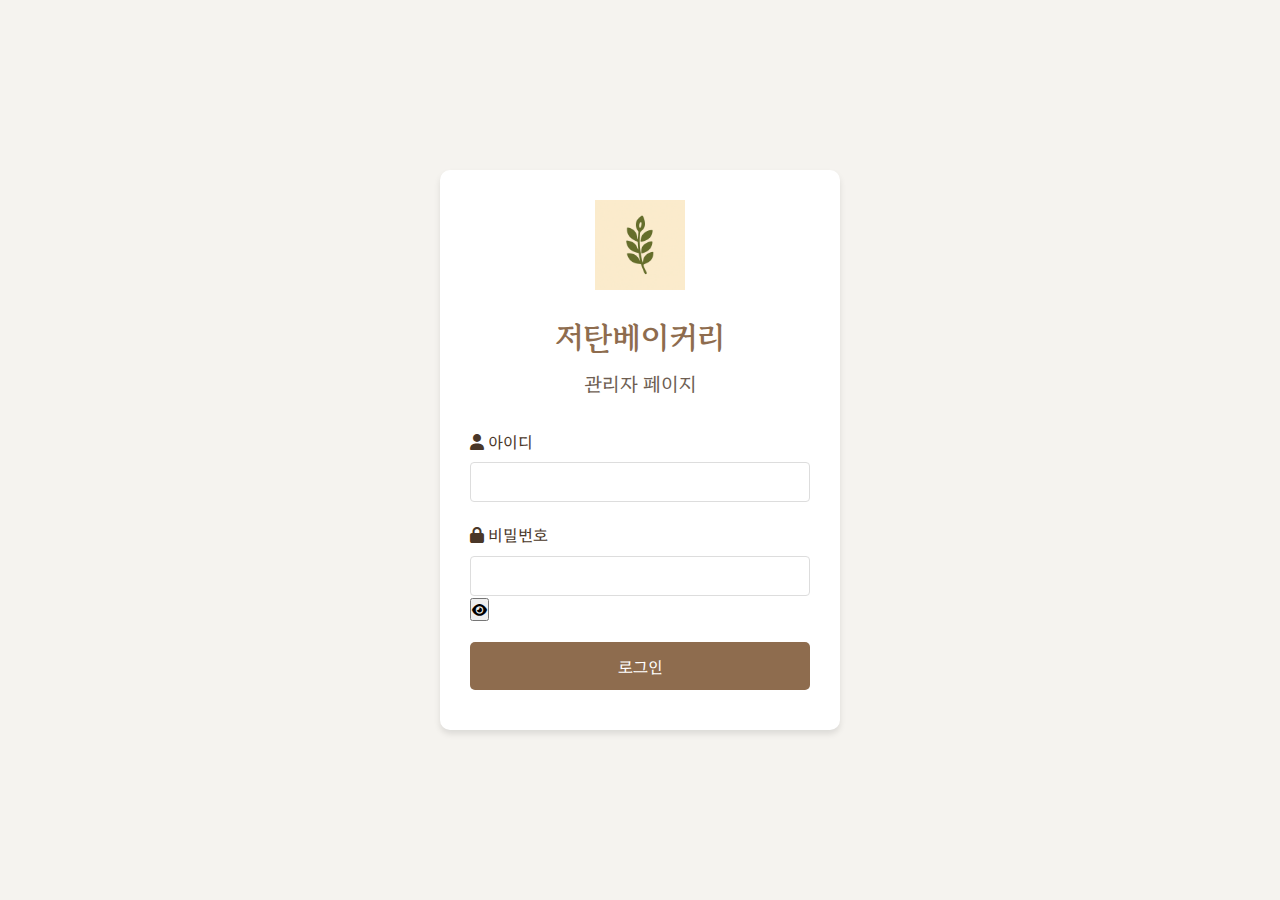
<file: admin.html>
<!DOCTYPE html>
<html lang="ko">
<head>
    <meta charset="UTF-8">
    <meta name="viewport" content="width=device-width, initial-scale=1.0">
    <title>저탄베이커리 - 관리자 로그인</title>
    
    <!-- 스타일시트 -->
    <link rel="stylesheet" href="./admin-styles.css">
    <link rel="stylesheet" href="https://cdnjs.cloudflare.com/ajax/libs/font-awesome/6.0.0-beta3/css/all.min.css">
    
    <!-- 폰트 -->
    <link rel="preconnect" href="https://fonts.googleapis.com">
    <link rel="preconnect" href="https://fonts.gstatic.com" crossorigin>
    <link href="https://fonts.googleapis.com/css2?family=Nanum+Myeongjo:wght@400;700;800&family=Gowun+Batang:wght@400;700&family=Hahmlet:wght@300;400;500;600;700&display=swap" rel="stylesheet">
    
    <!-- 파비콘 -->
    <link rel="icon" href="./image/lclogo.png">
    <link rel="shortcut icon" href="./image/lclogo.png">
</head>
<body class="admin-login-page">
    <div class="admin-login-container">
        <div class="login-logo">
            <img src="./image/lclogo.png" alt="저탄베이커리 로고">
            <h1>저탄베이커리</h1>
            <h2>관리자 페이지</h2>
        </div>
        <div class="login-form">
            <form id="loginForm">
                <div class="form-group">
                    <label for="username"><i class="fas fa-user"></i> 아이디</label>
                    <input type="text" id="username" name="username" required>
                </div>
                <div class="form-group">
                    <label for="password"><i class="fas fa-lock"></i> 비밀번호</label>
                    <div class="password-container">
                        <input type="password" id="password" name="password" required>
                        <button type="button" id="toggle-password" class="toggle-password">
                            <i class="fas fa-eye"></i>
                        </button>
                    </div>
                </div>
                <button type="submit" class="btn-login">로그인</button>
            </form>
            <div id="login-error" class="error-message"></div>
        </div>
    </div>

    <script src="admin-script.js"></script>
    <script>
        // 비밀번호 보기/숨기기 기능
        document.getElementById('toggle-password').addEventListener('click', function() {
            const passwordInput = document.getElementById('password');
            const icon = this.querySelector('i');
            
            if (passwordInput.type === 'password') {
                passwordInput.type = 'text';
                icon.classList.remove('fa-eye');
                icon.classList.add('fa-eye-slash');
            } else {
                passwordInput.type = 'password';
                icon.classList.remove('fa-eye-slash');
                icon.classList.add('fa-eye');
            }
        });
    </script>
</body>
</html>
</file>
<file: admin-styles.css>
/* 공통 스타일 */
:root {
    --primary-color: #8e6c4e;
    --secondary-color: #d2b48c;
    --dark-color: #4a3728;
    --light-color: #f5f3ef;
    --success-color: #4CAF50;
    --info-color: #2196F3;
    --warning-color: #ff9800;
    --danger-color: #f44336;
    --font-primary: 'Hahmlet', serif;
    --font-secondary: 'Gowun Batang', serif;
    --shadow: 0 4px 6px rgba(0, 0, 0, 0.1);
    --transition: all 0.3s ease;
}

* {
    margin: 0;
    padding: 0;
    box-sizing: border-box;
}

body {
    font-family: var(--font-primary);
    color: #333;
    background-color: #f8f8f8;
    line-height: 1.6;
}

a {
    text-decoration: none;
    color: var(--primary-color);
}

button {
    cursor: pointer;
    font-family: var(--font-primary);
}

/* 로그인 페이지 스타일 */
.admin-login-page {
    background-color: var(--light-color);
    min-height: 100vh;
    display: flex;
    justify-content: center;
    align-items: center;
}

.admin-login-container {
    background: white;
    width: 100%;
    max-width: 400px;
    padding: 30px;
    border-radius: 10px;
    box-shadow: var(--shadow);
}

.login-logo {
    text-align: center;
    margin-bottom: 30px;
}

.login-logo img {
    width: 90px;
    height: auto;
}

.login-logo h1 {
    margin: 15px 0 5px;
    color: var(--primary-color);
    font-family: var(--font-secondary);
}

.login-logo h2 {
    font-size: 1.2rem;
    font-weight: normal;
    color: var(--dark-color);
    opacity: 0.8;
}

.login-form .form-group {
    margin-bottom: 20px;
}

.login-form label {
    display: block;
    margin-bottom: 8px;
    color: var(--dark-color);
}

.login-form input {
    width: 100%;
    padding: 12px;
    border: 1px solid #ddd;
    border-radius: 5px;
    font-size: 16px;
    transition: var(--transition);
}

.login-form input:focus {
    border-color: var(--primary-color);
    outline: none;
    box-shadow: 0 0 0 2px rgba(142, 108, 78, 0.2);
}

.btn-login {
    display: block;
    width: 100%;
    padding: 12px;
    background-color: var(--primary-color);
    color: white;
    border: none;
    border-radius: 5px;
    font-size: 16px;
    margin-top: 10px;
    transition: var(--transition);
}

.btn-login:hover {
    background-color: var(--dark-color);
}

.error-message {
    color: var(--danger-color);
    font-size: 14px;
    margin-top: 10px;
}

/* 관리자 대시보드 스타일 */
.admin-dashboard-page {
    min-height: 100vh;
    display: flex;
    flex-direction: column;
}

.admin-header {
    background-color: white;
    height: 70px;
    display: flex;
    justify-content: space-between;
    align-items: center;
    padding: 0 20px;
    box-shadow: var(--shadow);
    position: fixed;
    width: 100%;
    top: 0;
    z-index: 100;
}

.admin-brand {
    display: flex;
    align-items: center;
}

.admin-brand img {
    width: 40px;
    height: auto;
    margin-right: 10px;
}

.admin-brand h1 {
    font-size: 1.2rem;
    color: var(--primary-color);
}

.admin-user {
    display: flex;
    align-items: center;
}

.admin-user span {
    margin-right: 15px;
    font-size: 0.9rem;
}

.btn-logout {
    background: transparent;
    border: 1px solid var(--primary-color);
    color: var(--primary-color);
    padding: 5px 10px;
    border-radius: 4px;
    font-size: 0.9rem;
    transition: var(--transition);
}

.btn-logout:hover {
    background-color: var(--primary-color);
    color: white;
}

.admin-container {
    display: flex;
    margin-top: 70px;
    min-height: calc(100vh - 70px);
}

.admin-sidebar {
    width: 250px;
    background-color: white;
    box-shadow: var(--shadow);
    padding: 20px 0;
    flex-shrink: 0;
    display: flex;
    flex-direction: column;
    justify-content: space-between;
    min-height: calc(100vh - 70px);
    position: fixed;
    left: 0;
    top: 70px;
}

.admin-menu {
    list-style: none;
}

.admin-menu li {
    padding: 12px 20px;
    cursor: pointer;
    transition: var(--transition);
    display: flex;
    align-items: center;
}

.admin-menu li i {
    margin-right: 10px;
}

.admin-menu li:hover {
    background-color: var(--light-color);
    color: var(--primary-color);
}

.admin-menu li.active {
    background-color: var(--light-color);
    color: var(--primary-color);
    border-left: 3px solid var(--primary-color);
}

.sidebar-footer {
    padding: 15px 20px;
    border-top: 1px solid #eee;
}

.admin-content {
    flex-grow: 1;
    padding: 20px;
    margin-left: 250px;
}

/* 탭 스타일 */
.admin-tab {
    display: none;
    animation: fadeIn 0.5s;
}

.admin-tab.active {
    display: block;
}

@keyframes fadeIn {
    from { opacity: 0; }
    to { opacity: 1; }
}

/* 대시보드 스타일 */
.stats-container {
    display: grid;
    grid-template-columns: repeat(auto-fit, minmax(250px, 1fr));
    grid-gap: 20px;
    margin-bottom: 30px;
}

.stat-card {
    background: white;
    border-radius: 8px;
    box-shadow: var(--shadow);
    padding: 20px;
    display: flex;
    align-items: center;
}

.stat-card i {
    font-size: 2rem;
    margin-right: 20px;
    color: var(--primary-color);
}

.stat-info h3 {
    font-size: 0.9rem;
    color: #777;
    margin-bottom: 5px;
}

.stat-info p {
    font-size: 1.8rem;
    font-weight: bold;
    color: var(--dark-color);
}

.quick-actions {
    background: white;
    border-radius: 8px;
    box-shadow: var(--shadow);
    padding: 20px;
    margin-bottom: 30px;
}

.quick-actions h3 {
    font-size: 1.1rem;
    color: var(--dark-color);
    margin-bottom: 15px;
}

.action-buttons {
    display: flex;
    flex-wrap: wrap;
    gap: 10px;
}

.btn-action {
    background-color: white;
    border: 1px solid var(--primary-color);
    color: var(--primary-color);
    padding: 8px 15px;
    border-radius: 4px;
    transition: var(--transition);
}

.btn-action:hover {
    background-color: var(--primary-color);
    color: white;
}

/* 일반 버튼 스타일 */
.btn-primary {
    background-color: var(--primary-color);
    color: white;
    border: none;
    padding: 10px 15px;
    border-radius: 4px;
    transition: var(--transition);
    font-size: 0.9rem;
}

.btn-primary:hover {
    background-color: var(--dark-color);
}

.btn-cancel {
    background-color: #ddd;
    color: #333;
    border: none;
    padding: 10px 15px;
    border-radius: 4px;
    transition: var(--transition);
    font-size: 0.9rem;
}

.btn-cancel:hover {
    background-color: #bbb;
}

.action-bar {
    margin-bottom: 20px;
    display: flex;
    justify-content: flex-end;
}

/* 테이블 스타일 */
.admin-table {
    width: 100%;
    border-collapse: collapse;
    background: white;
    box-shadow: var(--shadow);
    border-radius: 8px;
    overflow: hidden;
}

.admin-table th, 
.admin-table td {
    padding: 12px 15px;
    text-align: left;
    border-bottom: 1px solid #eee;
}

.admin-table th {
    background-color: #f8f8f8;
    color: var(--dark-color);
    font-weight: 600;
}

.admin-table tr:last-child td {
    border-bottom: none;
}

.product-thumbnail {
    width: 60px;
    height: 60px;
    object-fit: cover;
    border-radius: 4px;
}

.btn-edit, 
.btn-delete,
.btn-replace {
    background: none;
    border: none;
    padding: 5px;
    margin-right: 5px;
    color: #555;
    transition: var(--transition);
}

.btn-edit:hover {
    color: var(--info-color);
}

.btn-delete:hover {
    color: var(--danger-color);
}

.btn-replace:hover {
    color: var(--success-color);
}

/* 모달 스타일 */
.modal {
    display: none;
    position: fixed;
    z-index: 200;
    left: 0;
    top: 0;
    width: 100%;
    height: 100%;
    background-color: rgba(0, 0, 0, 0.5);
    overflow: auto;
}

.modal-content {
    background-color: white;
    margin: 10% auto;
    padding: 30px;
    width: 90%;
    max-width: 600px;
    border-radius: 8px;
    box-shadow: var(--shadow);
    position: relative;
}

.close-modal {
    position: absolute;
    top: 20px;
    right: 20px;
    font-size: 1.5rem;
    cursor: pointer;
}

.form-group {
    margin-bottom: 20px;
}

.form-group label {
    display: block;
    margin-bottom: 8px;
    color: var(--dark-color);
}

.form-group input,
.form-group select,
.form-group textarea {
    width: 100%;
    padding: 10px;
    border: 1px solid #ddd;
    border-radius: 4px;
    font-size: 1rem;
    transition: var(--transition);
}

.form-group input:focus,
.form-group select:focus,
.form-group textarea:focus {
    border-color: var(--primary-color);
    outline: none;
    box-shadow: 0 0 0 2px rgba(142, 108, 78, 0.2);
}

.form-actions {
    display: flex;
    justify-content: flex-end;
    gap: 10px;
    margin-top: 20px;
}

/* 이미지 관리 스타일 */
.image-grid {
    display: grid;
    grid-template-columns: repeat(auto-fill, minmax(150px, 1fr));
    grid-gap: 20px;
    margin-bottom: 30px;
}

.image-category {
    margin-bottom: 30px;
}

.image-category h3 {
    margin-bottom: 15px;
    color: var(--dark-color);
    font-size: 1.1rem;
}

.image-item {
    background: white;
    border-radius: 8px;
    overflow: hidden;
    box-shadow: var(--shadow);
    transition: var(--transition);
}

.image-item:hover {
    transform: translateY(-5px);
    box-shadow: 0 8px 15px rgba(0, 0, 0, 0.1);
}

.image-item img {
    width: 100%;
    height: 120px;
    object-fit: cover;
    display: block;
}

.image-actions {
    display: flex;
    justify-content: center;
    padding: 8px;
    background: #f8f8f8;
}

.image-info {
    padding: 8px;
    font-size: 0.8rem;
    text-align: center;
    color: #555;
    white-space: nowrap;
    overflow: hidden;
    text-overflow: ellipsis;
}

.image-upload-container {
    display: flex;
    flex-direction: column;
}

.image-preview {
    margin-top: 10px;
    width: 150px;
    height: 150px;
    border: 1px dashed #ddd;
    display: flex;
    justify-content: center;
    align-items: center;
    color: #999;
    font-size: 0.9rem;
    position: relative;
}

.image-preview img {
    width: 100%;
    height: 100%;
    object-fit: cover;
}

.image-preview-container {
    display: flex;
    flex-wrap: wrap;
    gap: 10px;
    margin-top: 10px;
}

/* 설정 페이지 스타일 */
.settings-form {
    background: white;
    padding: 20px;
    border-radius: 8px;
    box-shadow: var(--shadow);
}

.form-section {
    margin-bottom: 30px;
    padding-bottom: 20px;
    border-bottom: 1px solid #eee;
}

.form-section h3 {
    margin-bottom: 20px;
    color: var(--dark-color);
    font-size: 1.1rem;
}

.form-section:last-child {
    border-bottom: none;
}

/* 반응형 스타일 */
@media (max-width: 992px) {
    .admin-sidebar {
        width: 200px;
    }
    
    .admin-content {
        margin-left: 200px;
    }
}

@media (max-width: 768px) {
    .admin-header {
        flex-direction: column;
        height: auto;
        padding: 15px;
    }
    
    .admin-brand {
        margin-bottom: 10px;
    }
    
    .admin-container {
        margin-top: 120px;
    }
    
    .admin-sidebar {
        position: fixed;
        left: -250px;
        width: 250px;
        transition: var(--transition);
        z-index: 99;
    }
    
    .admin-sidebar.active {
        left: 0;
    }
    
    .admin-content {
        margin-left: 0;
    }
    
    .action-buttons {
        flex-direction: column;
    }
}

@media (max-width: 576px) {
    .stats-container {
        grid-template-columns: 1fr;
    }
    
    .modal-content {
        width: 95%;
        margin: 5% auto;
        padding: 20px;
    }
    
    .image-grid {
        grid-template-columns: repeat(2, 1fr);
    }
}
</file>
